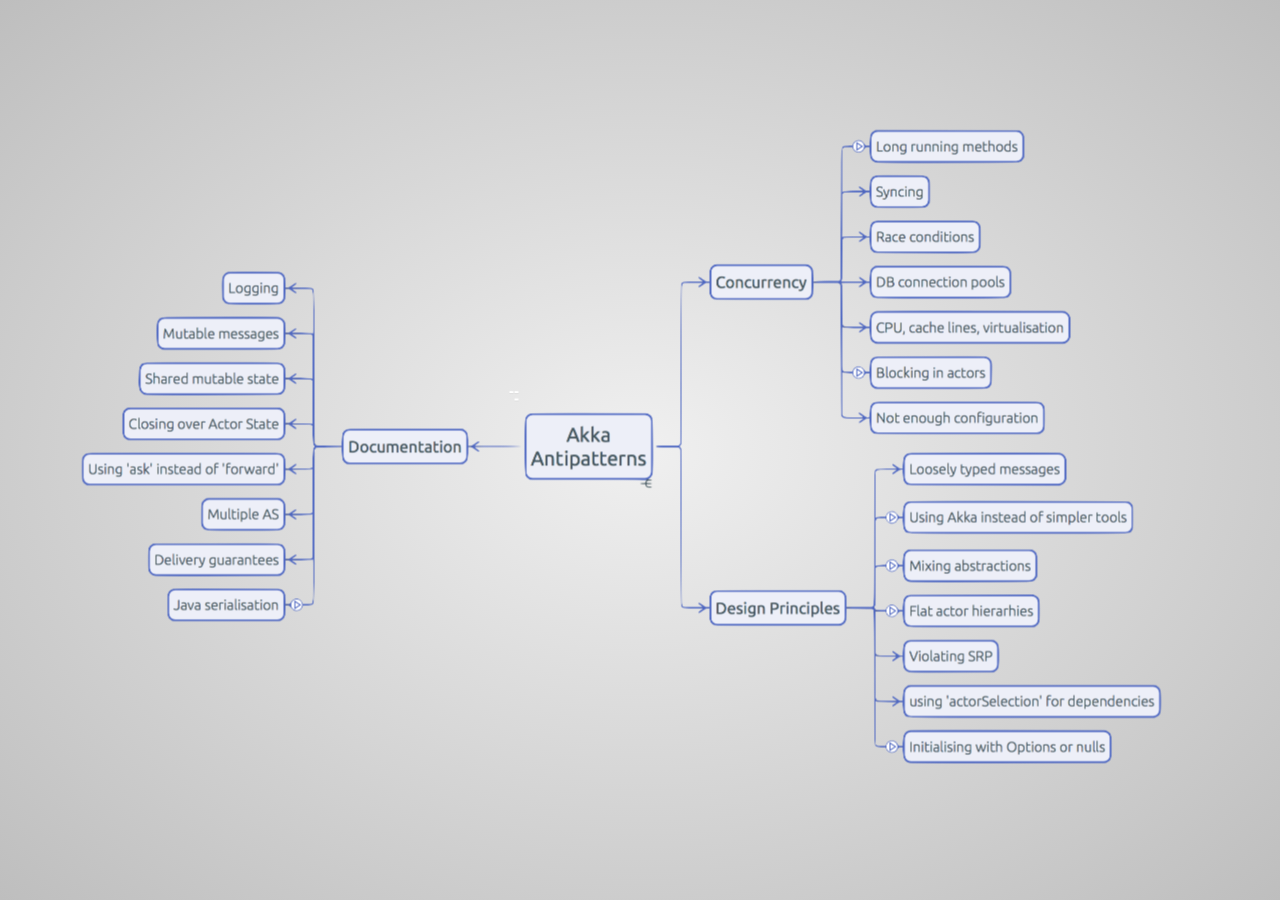
<file: presentation/index.html>
<!doctype html>


<html lang="en">
<head>
    <meta charset="utf-8" />
    <meta name="viewport" content="width=1024" />
    <meta name="apple-mobile-web-app-capable" content="yes" />
    <title>Akka Antipatterns</title>
    
    <meta name="description" content="Akka Antipatterns" />
    <meta name="author" content="Slava Schmidt" />

    <link href="http://fonts.googleapis.com/css?family=Open+Sans:regular,semibold,italic,italicsemibold|PT+Sans:400,700,400italic,700italic|PT+Serif:400,700,400italic,700italic" rel="stylesheet" />

    <link href="css/common.css" rel="stylesheet" />
    <link href="css/steps.css" rel="stylesheet" />
    
    <link rel="apple-touch-icon" href="apple-touch-icon.png" />
</head>

<!--
    
    Body element is used by impress.js to set some useful class names, that will allow you to detect
    the support and state of the presentation in CSS or other scripts.
    
    First very useful class name is `impress-not-supported`. This class means, that browser doesn't
    support features required by impress.js, so you should apply some fallback styles in your CSS.
    It's not necessary to add it manually on this element. If the script detects that browser is not
    good enough it will add this class, but keeping it in HTML means that users without JavaScript
    will also get fallback styles.
    
    When impress.js script detects that browser supports all required features, this class name will
    be removed.
    
    The class name on body element also depends on currently active presentation step. More details about
    it can be found later, when `hint` element is being described.
    
-->
<body class="impress-not-supported">

<!--
    For example this fallback message is only visible when there is `impress-not-supported` class on body.
-->
<div class="fallback-message">
    <p>Your browser <b>doesn't support the features required</b> by impress.js, so you are presented with a simplified version of this presentation.</p>
    <p>For the best experience please use the latest <b>Chrome</b>, <b>Safari</b> or <b>Firefox</b> browser.</p>
</div>

<!--
    
    Now that's the core element used by impress.js.
    
    That's the wrapper for your presentation steps. In this element all the impress.js magic happens.
    It doesn't have to be a `<div>`. Only `id` is important here as that's how the script find it.
    
    You probably won't need it now, but there are some configuration options that can be set on this element.
    
    To change the duration of the transition between slides use `data-transition-duration="2000"` giving it
    a number of ms. It defaults to 1000 (1s).
    
    You can also control the perspective with `data-perspective="500"` giving it a number of pixels.
    It defaults to 1000. You can set it to 0 if you don't want any 3D effects.
    If you are willing to change this value make sure you understand how CSS perspective works:
    https://developer.mozilla.org/en/CSS/perspective
    
-->
<div id="impress" data-perspective="0">

    <div id="mindmap" class="step">
        <img src="images/mindmap2.png" />
    </div>

  <!-- LOGGING -->

    <a id="logging" class="step hidden" data-x="-385" data-y="-162" data-z="2" data-scale=".05" href="#logging">
    </a>

    <div id="logging-code-1" class="step" data-x="-400" data-y="-173" data-z="2" data-scale=".01">
    <pre>
  <span class="s0">trait </span><span class="s1">TestLogger { 
    </span><span class="s0">var </span><span class="s1">times: List[Long] 
    </span><span class="s0">def </span><span class="s1">writeLog(): Unit 
  } 
  </span><span class="s0">trait </span><span class="s1">LongInterpolatingTestLogger </span><span class="s0">extends </span><span class="s1">TestLogger </span><span class="s0">with </span><span class="s1">ActorLogging </span><span class="s0">with </span><span class="s1">Actor { 
    </span><span class="s0">override def </span><span class="s1">writeLog(): Unit = 
      log.debug(</span><span class="s2">s&quot;Current message times: </span><span class="s3">$</span><span class="s1">{times.mkString(</span><span class="s2">&quot;,&quot;</span><span class="s1">)}</span><span class="s2">&quot;</span><span class="s1">) 
  } 
  </span><span class="s0">trait </span><span class="s1">ShortInterpolatingTestLogger </span><span class="s0">extends </span><span class="s1">TestLogger </span><span class="s0">with </span><span class="s1">ActorLogging </span><span class="s0">with </span><span class="s1">Actor { 
    </span><span class="s0">override def </span><span class="s1">writeLog(): Unit = 
      log.debug(</span><span class="s2">s&quot;Current message size: </span><span class="s3">$</span><span class="s1">{times.size}</span><span class="s2">&quot;</span><span class="s1">) 
  } 
  </span><span class="s0">trait </span><span class="s1">LongParametrizedTestLogger </span><span class="s0">extends </span><span class="s1">TestLogger </span><span class="s0">with </span><span class="s1">ActorLogging </span><span class="s0">with </span><span class="s1">Actor { 
    </span><span class="s0">override def </span><span class="s1">writeLog(): Unit = 
      log.debug(</span><span class="s2">s&quot;Current message times: {}&quot;</span><span class="s1">, times.mkString(</span><span class="s2">&quot;,&quot;</span><span class="s1">)) 
  } 
  </span><span class="s0">trait </span><span class="s1">ShortParametrizedTestLogger </span><span class="s0">extends </span><span class="s1">TestLogger </span><span class="s0">with </span><span class="s1">ActorLogging </span><span class="s0">with </span><span class="s1">Actor { 
    </span><span class="s0">override def </span><span class="s1">writeLog(): Unit = { 
      log.debug(</span><span class="s2">s&quot;Current message size: {}&quot;</span><span class="s1">, times.size) 
    } 
  } 
  </span><span class="s0">trait </span><span class="s1">LongCheckingTestLogger </span><span class="s0">extends </span><span class="s1">TestLogger </span><span class="s0">with </span><span class="s1">ActorLogging </span><span class="s0">with </span><span class="s1">Actor { 
    </span><span class="s0">override def </span><span class="s1">writeLog(): Unit = 
      </span><span class="s0">if </span><span class="s1">(log.isDebugEnabled) log.debug(</span><span class="s2">s&quot;Current message times: {}&quot;</span><span class="s1">, times.mkString(</span><span class="s2">&quot;,&quot;</span><span class="s1">)) 
  } 
  </span>
  </pre>
    </div>

        <div id="logging-code-2" class="step" data-x="-385" data-y="-173" data-z="2" data-scale=".01">
        <pre>
  <span class="s0">class </span><span class="s1">PongActor </span><span class="s0">extends </span><span class="s1">Actor </span><span class="s0">with </span><span class="s1">ActorLogging { 
    </span><span class="s0">def </span><span class="s1">receive: Receive = { 
      </span><span class="s0">case </span><span class="s1">Ping =&gt; 
        sender() ! Pong 
    } 
  } 
 
  </span><span class="s0">trait </span><span class="s1">PingActor </span><span class="s0">extends </span><span class="s1">Actor </span><span class="s0">with </span><span class="s1">ActorLogging </span><span class="s0">with </span><span class="s1">TestLogger { 
    </span><span class="s0">override var </span><span class="s1">times: List[Long] = Nil 
    </span><span class="s0">def </span><span class="s1">player(initiator: ActorRef, peer: ActorRef, countTo: Int): Receive = { 
      </span><span class="s0">case </span><span class="s1">Pong =&gt; 
        writeLog() 
        times = System.currentTimeMillis() :: times 
        </span><span class="s0">if </span><span class="s1">(times.size &gt;= countTo) initiator ! Done(times.size) 
        </span><span class="s0">else </span><span class="s1">peer ! Ping 
    } 
 
    </span><span class="s0">def </span><span class="s1">initialize: Receive = { 
      </span><span class="s0">case </span><span class="s1">Start(peer: ActorRef, count: Int) =&gt; 
        context.become(player(sender(), peer, count)) 
        peer ! Ping 
    } 
    
    </span><span class="s0">def </span><span class="s1">receive: Receive = initialize 
  } 
  </span>
        </pre>
    </div>

    <div id="logging-code-3" class="step" data-x="-370" data-y="-173" data-z="2" data-scale=".01">
    <pre>
 

  <span class="s0">class </span><span class="s1">LIPingActor </span><span class="s0">extends </span><span class="s1">PingActor </span><span class="s0">with </span><span class="s1">LongInterpolatingTestLogger 
  </span><span class="s0">class </span><span class="s1">LPPingActor </span><span class="s0">extends </span><span class="s1">PingActor </span><span class="s0">with </span><span class="s1">LongParametrizedTestLogger 
  </span><span class="s0">class </span><span class="s1">LCPingActor </span><span class="s0">extends </span><span class="s1">PingActor </span><span class="s0">with </span><span class="s1">LongCheckingTestLogger 
  </span><span class="s0">class </span><span class="s1">SIPingActor </span><span class="s0">extends </span><span class="s1">PingActor </span><span class="s0">with </span><span class="s1">ShortInterpolatingTestLogger 
  </span><span class="s0">class </span><span class="s1">SPPingActor </span><span class="s0">extends </span><span class="s1">PingActor </span><span class="s0">with </span><span class="s1">ShortParametrizedTestLogger 
 

  </span><span class="s0">object </span><span class="s1">PingActor { 
    </span><span class="s0">val </span><span class="s1">liprops: Props = Props[LIPingActor] 
    </span><span class="s0">val </span><span class="s1">lpprops: Props = Props[LPPingActor] 
    </span><span class="s0">val </span><span class="s1">lcprops: Props = Props[LCPingActor] 
    </span><span class="s0">val </span><span class="s1">siprops: Props = Props[SIPingActor] 
    </span><span class="s0">val </span><span class="s1">spprops: Props = Props[SPPingActor] 
  } 


  </span><span class="s0">object </span><span class="s1">PongActor { 
    </span><span class="s0">val </span><span class="s1">props: Props = Props[PongActor] 
  } 
 
  </span>
    </pre>
    </div>

    <div id="logging-code-4" class="step" data-x="-370" data-y="-151" data-z="2" data-scale=".01">
    <pre>

  <span class="s0">val </span><span class="s1">messageCount: Gen[Int] = Gen.single(</span><span class="s2">&quot;count&quot;</span><span class="s1">)(</span><span class="s3">1000</span><span class="s1">) 
    </span>

  <span class="s0">def </span><span class="s1">compareLogging(</span><span class="s0">implicit </span><span class="s1">system: ActorSystem): Unit = 
    performance of </span><span class="s2">&quot;Logging&quot; </span><span class="s1">in { 
      measure method </span><span class="s2">&quot;complex interpolation&quot; </span><span class="s1">in { 
        using(messageCount) in { testLongInterpolated } 
      } 
      measure method </span><span class="s2">&quot;complex parametrization&quot; </span><span class="s1">in { 
        using(messageCount) in { testLongParametrized } 
      } 
      measure method </span><span class="s2">&quot;complex checking&quot; </span><span class="s1">in { 
        using(messageCount) in { testLongChecking } 
      } 
      measure method </span><span class="s2">&quot;simple interpolation&quot; </span><span class="s1">in { 
        using(messageCount) in { testShortInterpolated } 
      } 
      measure method </span><span class="s2">&quot;simple parametrization&quot; </span><span class="s1">in { 
        using(messageCount) in { testShortParametrized } 
      } 
    } 
 
</span> 
    </pre>
    </div>


    <div id="logging-results" class="step" data-x="-370" data-y="-151" data-z="-2"  data-rotate-y="180" data-scale=".01">
    <pre>
Test group: Logging.complex interpolation
- Logging.complex interpolation.Test-0 measurements:
  - at count -> 1000: passed
    (mean = 78.75 ms, ci = <60.93 ms, 96.56 ms>, significance = 1.0E-10)

Test group: Logging.complex parametrization
- Logging.complex parametrization.Test-1 measurements:
  - at count -> 1000: passed
    (mean = 77.20 ms, ci = <58.42 ms, 95.98 ms>, significance = 1.0E-10)

Test group: Logging.complex checking
- Logging.complex checking.Test-2 measurements:
  - at count -> 1000: passed
    (mean = 9.34 ms, ci = <7.92 ms, 10.75 ms>, significance = 1.0E-10)

Test group: Logging.simple interpolation
- Logging.simple interpolation.Test-3 measurements:
  - at count -> 1000: passed
    (mean = 13.89 ms, ci = <11.88 ms, 15.90 ms>, significance = 1.0E-10)

Test group: Logging.simple parametrization
- Logging.simple parametrization.Test-4 measurements:
  - at count -> 1000: passed
    (mean = 17.57 ms, ci = <11.30 ms, 23.84 ms>, significance = 1.0E-10)

    </pre>
    </div>

    <div id="logging-safety" class="step" data-x="-370" data-y="-173" data-z="-2"  data-rotate-y="180" data-scale=".01">
    <pre>


<span class="s0">trait </span><span class="s1">CompileTimeSafety </span><span class="s0">extends </span><span class="s1">TestLogger </span><span class="s0">with </span><span class="s1">ActorLogging </span><span class="s0">with </span><span class="s1">Actor { 
  </span><span class="s0">val </span><span class="s1">a, b = </span><span class="s4">1</span><span class="s1"> 

  </span><span class="s5">// compiles, but obviously b is missing</span><span class="s1"> 
  log.debug(</span><span class="s2">&quot;Values: a = {}, b = {}&quot;</span><span class="s1">, a) 

  </span><span class="s5">// but...</span><span class="s1"> 
  log.debug(</span><span class="s2">s&quot;Values: a = </span><span class="s3">$</span><span class="s1">{a}</span><span class="s2">, b = </span><span class="s3">$</span><span class="s1">{}</span><span class="s2">&quot;</span><span class="s1">) 

  </span><span class="s5">// or</span><span class="s1"> 
  log.debug(</span><span class="s2">s&quot;Values: a = </span><span class="s3">$</span><span class="s1">{a}</span><span class="s2">, b = {b}&quot;</span><span class="s1">) 

  </span><span class="s5">// or</span><span class="s1"> 
  log.debug(</span><span class="s2">&quot;Values: a = ${a}, b = ${b}&quot;</span><span class="s1">) 

  </span><span class="s5">// or</span><span class="s1"> 
  log.debug(</span><span class="s2">s&quot;Values: a = </span><span class="s3">$</span><span class="s1">{a}</span><span class="s2">, b = S{b}&quot;</span><span class="s1">) 

} 
</span>
</pre>
    </div>

      <div id="logging-takeways" class="step" data-x="-385" data-y="-173" data-z="-2" data-rotate-y="180" data-scale=".01">
      <div class="slide">
        <q>Takeways:</q>
        <br>
        <ul>
        <li>Check logging levels for non-trivial log entries</li><br>
        <li>Or use macros like <i>ScalaLogging</i></li><br>
        <li>But don't use <i>ScalaLogging</i> itself</li><br>
        <li>Or know why do you prefer string interpolation</li><br>
        <li>Or just pretend that "hardware is cheap"</li><br>
        </ul>
      </div>
    </div>


    <!-- DATABASE -->

    <a id="database" class="step hidden" data-x="300" data-y="-168" data-z="2" data-scale="0.1" href="#database" >
    </a>

    <div id="database-writer" class="step" data-x="245" data-y="-177" data-z="2" data-scale=".01">
      <pre>

  <span class="s0">trait </span><span class="s1">DbWriter </span><span class="s0">extends </span><span class="s1">ConnectionFactory { 
    
    </span><span class="s0">def </span><span class="s1">statement: Option[PreparedStatement] = None 
    
    </span><span class="s0">def </span><span class="s1">close(connection: Connection): Unit = connection.close() 
    
    </span><span class="s0">def </span><span class="s1">connection: Option[Connection] = newConnection(
      ConnectionIdentifier(Random.nextLong().toString)) 
    
    </span><span class="s0">def </span><span class="s1">write(): Unit = connection map { conn =&gt; 
      </span><span class="s0">val </span><span class="s1">st = statement.getOrElse(
        conn.prepareStatement(</span><span class="s2">s&quot;insert into conn_test (str, time) values (?, ?)&quot;</span><span class="s1">)) 
      st.setString(</span><span class="s3">1</span><span class="s1">, Random.nextString(</span><span class="s3">255</span><span class="s1">)) 
      st.setInt(</span><span class="s3">2</span><span class="s1">, Random.nextInt()) 
      st.execute() 
      </span><span class="s0">if </span><span class="s1">(statement.isEmpty) st.close() 
      close(conn) 
    } 

  } 
 
  </span>
      </pre>
    </div>  

    <div id="database-actors-pong" class="step" data-x="260" data-y="-177" data-z="2" data-scale=".01">
      <pre>

  <span class="s0">trait </span><span class="s1">PongActor </span><span class="s0">extends </span><span class="s1">Actor </span><span class="s0">with </span><span class="s1">ActorLogging  </span><span class="s0">with </span><span class="s1">DbWriter { 
    </span><span class="s0">def </span><span class="s1">receive: Receive = { 
      </span><span class="s0">case </span><span class="s1">Ping =&gt; 
        write() 
        sender() ! Pong 
    } 
  } 
 
  </span>

      </pre>
    </div>  

    <div id="database-actors-ping" class="step" data-x="275" data-y="-177" data-z="2" data-scale=".01">
      <pre>

  <span class="s0">class </span><span class="s1">PingActor </span><span class="s0">extends </span><span class="s1">Actor </span><span class="s0">with </span><span class="s1">ActorLogging { 
    </span><span class="s0">var </span><span class="s1">count = </span><span class="s3">0</span><span class="s1"> 
    </span><span class="s0">def </span><span class="s1">waiter(initiator: ActorRef, countTo: Int): Receive = { 
      </span><span class="s0">case </span><span class="s1">Pong =&gt; 
        count += </span><span class="s3">1</span><span class="s1"> 
        </span><span class="s0">if </span><span class="s1">(count &gt;= countTo) { 
          initiator ! Done(count) 
          self ! PoisonPill 
        } 
    } 
 
    </span><span class="s0">def </span><span class="s1">receive: Receive = initialize 
 
    </span><span class="s0">def </span><span class="s1">initialize: Receive = { 
      </span><span class="s0">case </span><span class="s1">Start(props: Props, count: Int) =&gt; 
        </span><span class="s0">for </span><span class="s1">(i &lt;- </span><span class="s3">0 </span><span class="s1">to count) { 
          </span><span class="s0">val </span><span class="s1">peer = context.actorOf(props) 
          peer ! Ping 
          peer ! PoisonPill 
        } 
        context.become(waiter(sender(), count)) 
    } 
  } 
  </span>      
      </pre>
    </div>  

    <div id="database-actors-config" class="step" data-x="290" data-y="-177" data-z="2" data-scale=".01">
      <pre>



  <span class="s0">class </span><span class="s1">NoPoolPongActor </span><span class="s0">extends </span><span class="s1">PongActor { 
    </span><span class="s0">override def </span><span class="s1">newConnection(name: ConnectionIdentifier): Option[Connection] = 
      NoConnectionPool.newConnection(name) 
  } 



  </span><span class="s0">class </span><span class="s1">LiftPongActor </span><span class="s0">extends </span><span class="s1">PongActor { 
    </span><span class="s0">override def </span><span class="s1">newConnection(name: ConnectionIdentifier): Option[Connection] = 
      LiftConnectionPool.newConnection(name) 
  } 



  </span><span class="s0">class </span><span class="s1">BoneCpPongActor </span><span class="s0">extends </span><span class="s1">PongActor { 
    </span><span class="s0">override def </span><span class="s1">newConnection(name: ConnectionIdentifier): Option[Connection] = 
      ExternalConnectionPool.newConnection(name) 
  } 

  </span>
      </pre>
    </div>  

    <div id="database-result-no-pool" class="step" data-x="305" data-y="-177" data-z="2" data-scale=".01">
      <img class="slide" src="images/database/NoCP.png" />
    </div>  

    <div id="database-result-lift-pool" class="step" data-x="320" data-y="-177" data-z="2" data-scale=".01">
      <img class="slide" src="images/database/LiftCP.png" />
    </div>  

    <div id="database-result-bonecp-pool" class="step" data-x="335" data-y="-177" data-z="2" data-scale=".01">
      <img class="slide" src="images/database/BoneCP.png" />
    </div>  

    <div id="database-result-bonecp-router-code" class="step" data-x="350" data-y="-177" data-z="2" data-scale=".01">
    <pre>
  
  <span class="s0">trait </span><span class="s1">PreparedPongActor </span><span class="s0">extends </span><span class="s1">PongActor { 
    </span><span class="s0">override val </span><span class="s1">connection: Option[Connection] = 
      newConnection(ConnectionIdentifier(Random.nextLong().toString)) 
    </span><span class="s0">override def </span><span class="s1">close(connection: Connection) = Unit 
    </span><span class="s0">override val </span><span class="s1">statement: Option[PreparedStatement] = 
       connection map { conn =&gt; 
        conn.prepareStatement(</span><span class="s2">s&quot;insert into conn_test (str, time) values (?, ?)&quot;</span><span class="s1">) 
      } 
  } 
 
  </span>
  <span class="s0">object </span><span class="s1">PongActor { 
    </span><span class="s0">val </span><span class="s1">rprops: Props = Props[RoutingPongActor]
      .withDispatcher(</span><span class="s2">&quot;akka.actor.db-small-dispatcher&quot;</span><span class="s1">) 
      .withRouter(RoundRobinPool(</span><span class="s3">2</span><span class="s1">)) 
  } 

  </span><span class="s0">object </span><span class="s1">PingActor { 
    </span><span class="s0">val </span><span class="s1">rprops: Props = Props[RoutingPingActor] 
  } 
    </pre>
    </div>

    <div id="database-result-bonecp-router" class="step" data-x="365" data-y="-177" data-z="2" data-scale=".01">
      <img class="slide" src="images/database/BoneCPRouter.png" />
    </div>  
</div>

<!--
    
    Hint is not related to impress.js in any way.
    
    But it can show you how to use impress.js features in creative way.
    
    When the presentation step is shown (selected) its element gets the class of "active" and the body element
    gets the class based on active step id `impress-on-ID` (where ID is the step's id)... It may not be
    so clear because of all these "ids" in previous sentence, so for example when the first step (the one with
    the id of `bored`) is active, body element gets a class of `impress-on-bored`.
    
    This class is used by this hint below. Check CSS file to see how it's shown with delayed CSS animation when
    the first step of presentation is visible for a couple of seconds.
    
    ...
    
    And when it comes to this piece of JavaScript below ... kids, don't do this at home ;)
    It's just a quick and dirty workaround to get different hint text for touch devices.
    In a real world it should be at least placed in separate JS file ... and the touch content should be
    probably just hidden somewhere in HTML - not hard-coded in the script.
    
    Just sayin' ;)
    
-->
<div class="hint">
    <p>Use a spacebar or arrow keys to navigate</p>
</div>
<script>
if ("ontouchstart" in document.documentElement) { 
    document.querySelector(".hint").innerHTML = "<p>Tap on the left or right to navigate</p>";
}
</script>

<!--
    
    Last, but not least.
    
    To make all described above really work, you need to include impress.js in the page.
    I strongly encourage to minify it first.
    
    In here I just include full source of the script to make it more readable.
    
    You also need to call a `impress().init()` function to initialize impress.js presentation.
    And you should do it in the end of your document. Not only because it's a good practice, but also
    because it should be done when the whole document is ready.
    Of course you can wrap it in any kind of "DOM ready" event, but I was too lazy to do so ;)
    
-->
<script src="js/impress.js"></script>
<script>impress().init();</script>

<!--
    
    The `impress()` function also gives you access to the API that controls the presentation.
    
    Just store the result of the call:
    
        var api = impress();
    
    and you will get three functions you can call:
    
        `api.init()` - initializes the presentation,
        `api.next()` - moves to next step of the presentation,
        `api.prev()` - moves to previous step of the presentation,
        `api.goto( stepIndex | stepElementId | stepElement, [duration] )` - moves the presentation to the step given by its index number
                id or the DOM element; second parameter can be used to define duration of the transition in ms,
                but it's optional - if not provided default transition duration for the presentation will be used.
    
    You can also simply call `impress()` again to get the API, so `impress().next()` is also allowed.
    Don't worry, it wont initialize the presentation again.
    
    For some example uses of this API check the last part of the source of impress.js where the API
    is used in event handlers.
    
-->

</body>
</html>
</file>
<file: presentation/css/common.css>
/*
    So you like the style of impress.js demo?
    Or maybe you are just curious how it was done?

    You couldn't find a better place to find out!

    Welcome to the stylesheet impress.js demo presentation.

    Please remember that it is not meant to be a part of impress.js and is
    not required by impress.js.
    I expect that anyone creating a presentation for impress.js would create
    their own set of styles.

    But feel free to read through it and learn how to get the most of what
    impress.js provides.

    And let me be your guide.

    Shall we begin?
*/


/*
    We start with a good ol' reset.
    That's the one by Eric Meyer http://meyerweb.com/eric/tools/css/reset/

    You can probably argue if it is needed here, or not, but for sure it
    doesn't do any harm and gives us a fresh start.
*/

html, body, div, span, applet, object, iframe,
h1, h2, h3, h4, h5, h6, p, blockquote, pre,
a, abbr, acronym, address, big, cite, code,
del, dfn, em, img, ins, kbd, q, s, samp,
small, strike, strong, sub, sup, tt, var,
b, u, i, center,
dl, dt, dd, ol, ul, li,
fieldset, form, label, legend,
table, caption, tbody, tfoot, thead, tr, th, td,
article, aside, canvas, details, embed,
figure, figcaption, footer, header, hgroup,
menu, nav, output, ruby, section, summary,
time, mark, audio, video {
    margin: 0;
    padding: 0;
    border: 0;
    font-size: 100%;
    font: inherit;
    vertical-align: baseline;
}

/* HTML5 display-role reset for older browsers */
article, aside, details, figcaption, figure,
footer, header, hgroup, menu, nav, section {
    display: block;
}
body {
    line-height: 1;
}
ol, ul {
    margin-left: 40px;
}
blockquote, q {
    quotes: none;
}
blockquote:before, blockquote:after,
q:before, q:after {
    content: '';
    content: none;
}

table {
    border-collapse: collapse;
    border-spacing: 0;
}

/*
    Now here is when interesting things start to appear.

    We set up <body> styles with default font and nice gradient in the background.
    And yes, there is a lot of repetition there because of -prefixes but we don't
    want to leave anybody behind.
*/
body {
    font-family: 'PT Sans', sans-serif;
    min-height: 740px;

    background: rgb(215, 215, 215);
    background: -webkit-gradient(radial, 50% 50%, 0, 50% 50%, 500, from(rgb(240, 240, 240)), to(rgb(190, 190, 190)));
    background: -webkit-radial-gradient(rgb(240, 240, 240), rgb(190, 190, 190));
    background:    -moz-radial-gradient(rgb(240, 240, 240), rgb(190, 190, 190));
    background:     -ms-radial-gradient(rgb(240, 240, 240), rgb(190, 190, 190));
    background:      -o-radial-gradient(rgb(240, 240, 240), rgb(190, 190, 190));
    background:         radial-gradient(rgb(240, 240, 240), rgb(190, 190, 190));
}

/*
    Now let's bring some text styles back ...
*/
b, strong { font-weight: bold }
i, em { font-style: italic }

/*
    ... and give links a nice look.
*/
a {
    color: inherit;
    text-decoration: none;
    padding: 0 0.1em;
    background: rgba(255,255,255,0.5);
    text-shadow: -1px -1px 2px rgba(100,100,100,0.9);
    border-radius: 0.2em;

    -webkit-transition: 0.5s;
    -moz-transition:    0.5s;
    -ms-transition:     0.5s;
    -o-transition:      0.5s;
    transition:         0.5s;
}

a:hover,
a:focus {
    background: rgba(255,255,255,1);
    text-shadow: -1px -1px 2px rgba(100,100,100,0.5);
}

/*
    Because the main point behind the impress.js demo is to demo impress.js
    we display a fallback message for users with browsers that don't support
    all the features required by it.

    All of the content will be still fully accessible for them, but I want
    them to know that they are missing something - that's what the demo is
    about, isn't it?

    And then we hide the message, when support is detected in the browser.
*/

.fallback-message {
    font-family: sans-serif;
    line-height: 1.3;

    width: 780px;
    padding: 10px 10px 0;
    margin: 20px auto;

    border: 1px solid #E4C652;
    border-radius: 10px;
    background: #EEDC94;
}

.fallback-message p {
    margin-bottom: 10px;
}

.impress-supported .fallback-message {
    display: none;
}

/*
    Now let's style the presentation steps.

    We start with basics to make sure it displays correctly in everywhere ...
*/

.step {
    position: relative;
    width: 1200px;
    padding: 40px;
    margin: 20px auto;

    -webkit-box-sizing: border-box;
    -moz-box-sizing:    border-box;
    -ms-box-sizing:     border-box;
    -o-box-sizing:      border-box;
    box-sizing:         border-box;

    font-family: 'PT Serif', georgia, serif;
    font-size: 48px;
    line-height: 1.5;
}

/*
    ... and we enhance the styles for impress.js.

    Basically we remove the margin and make inactive steps a little bit transparent.
*/
.impress-enabled .step {
    margin: 0;
    opacity: 1; // TODO change this to zero for complete presentation

    -webkit-transition: opacity 1s;
    -moz-transition:    opacity 1s;
    -ms-transition:     opacity 1s;
    -o-transition:      opacity 1s;
    transition:         opacity 1s;
}

.impress-enabled .step.active { opacity: 1 }

/*
    These 'slide' step styles were heavily inspired by HTML5 Slides:
    http://html5slides.googlecode.com/svn/trunk/styles.css

    ;)

    They cover everything what you see on first three steps of the demo.
*/
.slide, .step pre {
    display: block;

    width: 1120px;
    height: 650px;
    padding: 20px 40px;

    background-color: white;
    border: 1px solid rgba(0, 0, 0, .3);
    border-radius: 10px;
    box-shadow: 0 2px 6px rgba(0, 0, 0, .1);

    color: rgb(102, 102, 102);
    text-shadow: 0 2px 2px rgba(0, 0, 0, .1);
}
.step pre {

    font-family: monospace;
    font-size: 22px;
    line-height: 26px;
    letter-spacing: -1px;
}
.slide {
    font-family: Ubuntu, 'Open Sans', Arial, sans-serif;
    font-size: 36px;
    line-height: 40px;
    letter-spacing: -1px;
}

.slide q {
    display: block;
    font-size: 50px;
    line-height: 72px;

    margin-top: 100px;
}

.slide q strong {
    white-space: nowrap;
}

/*
    And as the last thing there is a workaround for quite strange bug.
    It happens a lot in Chrome. I don't remember if I've seen it in Firefox.

    Sometimes the element positioned in 3D (especially when it's moved back
    along Z axis) is not clickable, because it falls 'behind' the <body>
    element.

    To prevent this, I decided to make <body> non clickable by setting
    pointer-events property to `none` value.
    Value if this property is inherited, so to make everything else clickable
    I bring it back on the #impress element.

    If you want to know more about `pointer-events` here are some docs:
    https://developer.mozilla.org/en/CSS/pointer-events

    There is one very important thing to notice about this workaround - it makes
    everything 'unclickable' except what's in #impress element.

    So use it wisely ... or don't use at all.
*/
.impress-enabled          { pointer-events: none }
.impress-enabled #impress { pointer-events: auto }


#impress a.hidden {
    opacity: 0;
}

* {
-moz-outline: 1px dashed orange;
}

/* code styles */
.ln { color: #999999; font-weight: normal; font-style: normal; }
.s0 { color: rgb(0,0,128); font-weight: bold; }
.s1 { color: rgb(0,0,0); }
.s2 { color: rgb(0,128,0); font-weight: bold; }
.s3 { color: rgb(0,184,187); font-weight: bold; }
.s4 { color: rgb(0,0,255); }
</file>
<file: presentation/css/steps.css>
#impress {
    background-image: url('../images/mindmap2.png');
}
#mindmap {
    opacity: 1;
    display: block;
    padding: 0;
    margin: 0;
    width: 1177px;
    height: 663px;
}
#mindmap img {
    max-width:100%;
    max-height:100%;
}

#database {
    width: 1380px;
    height:270px;
}







/*
    And now we start to style each step separately.

    I agree that this may be not the most efficient, object-oriented and
    scalable way of styling, but most of steps have quite a custom look
    and typography tricks here and there, so they had to be styled separately.

    First is the title step with a big <h1> (no room for padding) and some
    3D positioning along Z axis.
*/

#title {
    padding: 0;
}

#title .try {
    font-size: 64px;
    position: absolute;
    top: -0.5em;
    left: 1.5em;

    -webkit-transform: translateZ(20px);
    -moz-transform:    translateZ(20px);
    -ms-transform:     translateZ(20px);
    -o-transform:      translateZ(20px);
    transform:         translateZ(20px);
}

#title h1 {
    font-size: 190px;

    -webkit-transform: translateZ(50px);
    -moz-transform:    translateZ(50px);
    -ms-transform:     translateZ(50px);
    -o-transform:      translateZ(50px);
    transform:         translateZ(50px);
}

#title .footnote {
    font-size: 32px;
}

/*
    Second step is nothing special, just a text with a link, so it doesn't need
    any special styling.

    Let's move to 'big thoughts' with centered text and custom font sizes.
*/
#big {
    width: 600px;
    text-align: center;
    font-size: 60px;
    line-height: 1;
}

#big b {
    display: block;
    font-size: 250px;
    line-height: 250px;
}

#big .thoughts {
    font-size: 90px;
    line-height: 150px;
}

/*
    'Tiny ideas' just need some tiny styling.
*/
#tiny {
    width: 500px;
    text-align: center;
}

/*
    This step has some animated text ...
*/
#ing { width: 500px }

/*
    ... so we define display to `inline-block` to enable transforms and
    transition duration to 0.5s ...
*/
#ing b {
    display: inline-block;
    -webkit-transition: 0.5s;
    -moz-transition:    0.5s;
    -ms-transition:     0.5s;
    -o-transition:      0.5s;
    transition:         0.5s;
}

/*
    ... and we want 'positioning` word to move up a bit when the step gets
    `present` class ...
*/
#ing.present .positioning {
    -webkit-transform: translateY(-10px);
    -moz-transform:    translateY(-10px);
    -ms-transform:     translateY(-10px);
    -o-transform:      translateY(-10px);
    transform:         translateY(-10px);
}

/*
    ... 'rotating' to rotate a quarter of a second later ...
*/
#ing.present .rotating {
    -webkit-transform: rotate(-10deg);
    -moz-transform:    rotate(-10deg);
    -ms-transform:     rotate(-10deg);
    -o-transform:      rotate(-10deg);
    transform:         rotate(-10deg);

    -webkit-transition-delay: 0.25s;
    -moz-transition-delay:    0.25s;
    -ms-transition-delay:     0.25s;
    -o-transition-delay:      0.25s;
    transition-delay:         0.25s;
}

/*
    ... and 'scaling' to scale down after another quarter of a second.
*/
#ing.present .scaling {
    -webkit-transform: scale(0.7);
    -moz-transform:    scale(0.7);
    -ms-transform:     scale(0.7);
    -o-transform:      scale(0.7);
    transform:         scale(0.7);

    -webkit-transition-delay: 0.5s;
    -moz-transition-delay:    0.5s;
    -ms-transition-delay:     0.5s;
    -o-transition-delay:      0.5s;
    transition-delay:         0.5s;
}

/*
    The 'imagination' step is again some boring font-sizing.
*/

#imagination {
    width: 600px;
}

#imagination .imagination {
    font-size: 78px;
}

/*
    There is nothing really special about 'use the source, Luke' step, too,
    except maybe of the Yoda background.

    As you can see below I've 'hard-coded' it in data URL.
    That's not the best way to serve images, but because that's just this one
    I decided it will be OK to have it this way.

    Just make sure you don't blindly copy this approach.
*/
#source {
    width: 700px;
    padding-bottom: 300px;

    /* Yoda Icon :: Pixel Art from Star Wars http://www.pixeljoint.com/pixelart/1423.htm */
    background-image: url([data-uri]);
    background-position: bottom right;
    background-repeat: no-repeat;
}

#source q {
    font-size: 60px;
}

/*
    And the "it's in 3D" step again brings some 3D typography - just for fun.

    Because we want to position <span> elements in 3D we set transform-style to
    `preserve-3d` on the paragraph.
    It is not needed by webkit browsers, but it is in Firefox. It's hard to say
    which behaviour is correct as 3D transforms spec is not very clear about it.
*/
#its-in-3d p {
    -webkit-transform-style: preserve-3d;
    -moz-transform-style:    preserve-3d; /* Y U need this Firefox?! */
    -ms-transform-style:     preserve-3d;
    -o-transform-style:      preserve-3d;
    transform-style:         preserve-3d;
}

/*
    Below we position each word separately along Z axis and we want it to transition
    to default position in 0.5s when the step gets `present` class.

    Quite a simple idea, but lot's of styles and prefixes.
*/
#its-in-3d span,
#its-in-3d b {
    display: inline-block;
    -webkit-transform: translateZ(40px);
    -moz-transform:    translateZ(40px);
    -ms-transform:     translateZ(40px);
    -o-transform:      translateZ(40px);
     transform:        translateZ(40px);

    -webkit-transition: 0.5s;
    -moz-transition:    0.5s;
    -ms-transition:     0.5s;
    -o-transition:      0.5s;
    transition:         0.5s;
}

#its-in-3d .have {
    -webkit-transform: translateZ(-40px);
    -moz-transform:    translateZ(-40px);
    -ms-transform:     translateZ(-40px);
    -o-transform:      translateZ(-40px);
    transform:         translateZ(-40px);
}

#its-in-3d .you {
    -webkit-transform: translateZ(20px);
    -moz-transform:    translateZ(20px);
    -ms-transform:     translateZ(20px);
    -o-transform:      translateZ(20px);
    transform:         translateZ(20px);
}

#its-in-3d .noticed {
    -webkit-transform: translateZ(-40px);
    -moz-transform:    translateZ(-40px);
    -ms-transform:     translateZ(-40px);
    -o-transform:      translateZ(-40px);
    transform:         translateZ(-40px);
}

#its-in-3d .its {
    -webkit-transform: translateZ(60px);
    -moz-transform:    translateZ(60px);
    -ms-transform:     translateZ(60px);
    -o-transform:      translateZ(60px);
    transform:         translateZ(60px);
}

#its-in-3d .in {
    -webkit-transform: translateZ(-10px);
    -moz-transform:    translateZ(-10px);
    -ms-transform:     translateZ(-10px);
    -o-transform:      translateZ(-10px);
    transform:         translateZ(-10px);
}

#its-in-3d .footnote {
    font-size: 32px;

    -webkit-transform: translateZ(-10px);
    -moz-transform:    translateZ(-10px);
    -ms-transform:     translateZ(-10px);
    -o-transform:      translateZ(-10px);
    transform:         translateZ(-10px);
}

#its-in-3d.present span,
#its-in-3d.present b {
    -webkit-transform: translateZ(0px);
    -moz-transform:    translateZ(0px);
    -ms-transform:     translateZ(0px);
    -o-transform:      translateZ(0px);
    transform:         translateZ(0px);
}

/*
    The last step is an overview.
    There is no content in it, so we make sure it's not visible because we want
    to be able to click on other steps.

*/
#overview { display: none }

/*
    We also make other steps visible and give them a pointer cursor using the
    `impress-on-` class.
*/
.impress-on-overview .step {
    opacity: 1;
    cursor: pointer;
}


/*
    Now, when we have all the steps styled let's give users a hint how to navigate
    around the presentation.

    The best way to do this would be to use JavaScript, show a delayed hint for a
    first time users, then hide it and store a status in cookie or localStorage...

    But I wanted to have some CSS fun and avoid additional scripting...

    Let me explain it first, so maybe the transition magic will be more readable
    when you read the code.

    First of all I wanted the hint to appear only when user is idle for a while.
    You can't detect the 'idle' state in CSS, but I delayed a appearing of the
    hint by 5s using transition-delay.

    You also can't detect in CSS if the user is a first-time visitor, so I had to
    make an assumption that I'll only show the hint on the first step. And when
    the step is changed hide the hint, because I can assume that user already
    knows how to navigate.

    To summarize it - hint is shown when the user is on the first step for longer
    than 5 seconds.

    The other problem I had was caused by the fact that I wanted the hint to fade
    in and out. It can be easily achieved by transitioning the opacity property.
    But that also meant that the hint was always on the screen, even if totally
    transparent. It covered part of the screen and you couldn't correctly clicked
    through it.
    Unfortunately you cannot transition between display `block` and `none` in pure
    CSS, so I needed a way to not only fade out the hint but also move it out of
    the screen.

    I solved this problem by positioning the hint below the bottom of the screen
    with CSS transform and moving it up to show it. But I also didn't want this move
    to be visible. I wanted the hint only to fade in and out visually, so I delayed
    the fade in transition, so it starts when the hint is already in its correct
    position on the screen.

    I know, it sounds complicated ... maybe it would be easier with the code?
*/

.hint {
    /*
        We hide the hint until presentation is started and from browsers not supporting
        impress.js, as they will have a linear scrollable view ...
    */
    display: none;

    /*
        ... and give it some fixed position and nice styles.
    */
    position: fixed;
    left: 0;
    right: 0;
    bottom: 200px;

    background: rgba(0,0,0,0.5);
    color: #EEE;
    text-align: center;

    font-size: 50px;
    padding: 20px;

    z-index: 100;

    /*
        By default we don't want the hint to be visible, so we make it transparent ...
    */
    opacity: 0;

    /*
        ... and position it below the bottom of the screen (relative to it's fixed position)
    */
    -webkit-transform: translateY(400px);
    -moz-transform:    translateY(400px);
    -ms-transform:     translateY(400px);
    -o-transform:      translateY(400px);
    transform:         translateY(400px);

    /*
        Now let's imagine that the hint is visible and we want to fade it out and move out
        of the screen.

        So we define the transition on the opacity property with 1s duration and another
        transition on transform property delayed by 1s so it will happen after the fade out
        on opacity finished.

        This way user will not see the hint moving down.
    */
    -webkit-transition: opacity 1s, -webkit-transform 0.5s 1s;
    -moz-transition:    opacity 1s,    -moz-transform 0.5s 1s;
    -ms-transition:     opacity 1s,     -ms-transform 0.5s 1s;
    -o-transition:      opacity 1s,      -o-transform 0.5s 1s;
    transition:         opacity 1s,         transform 0.5s 1s;
}

/*
    Now we 'enable' the hint when presentation is initialized ...
*/
.impress-enabled .hint { display: block }

/*
    ... and we will show it when the first step (with id 'bored') is active.
*/
.impress-on-bored .hint {
    /*
        We remove the transparency and position the hint in its default fixed
        position.
    */
    opacity: 1;

    -webkit-transform: translateY(0px);
    -moz-transform:    translateY(0px);
    -ms-transform:     translateY(0px);
    -o-transform:      translateY(0px);
    transform:         translateY(0px);

    /*
        Now for fade in transition we have the oposite situation from the one
        above.

        First after 4.5s delay we animate the transform property to move the hint
        into its correct position and after that we fade it in with opacity
        transition.
    */
    -webkit-transition: opacity 1s 5s, -webkit-transform 0.5s 4.5s;
    -moz-transition:    opacity 1s 5s,    -moz-transform 0.5s 4.5s;
    -ms-transition:     opacity 1s 5s,     -ms-transform 0.5s 4.5s;
    -o-transition:      opacity 1s 5s,      -o-transform 0.5s 4.5s;
    transition:         opacity 1s 5s,         transform 0.5s 4.5s;
}
</file>
